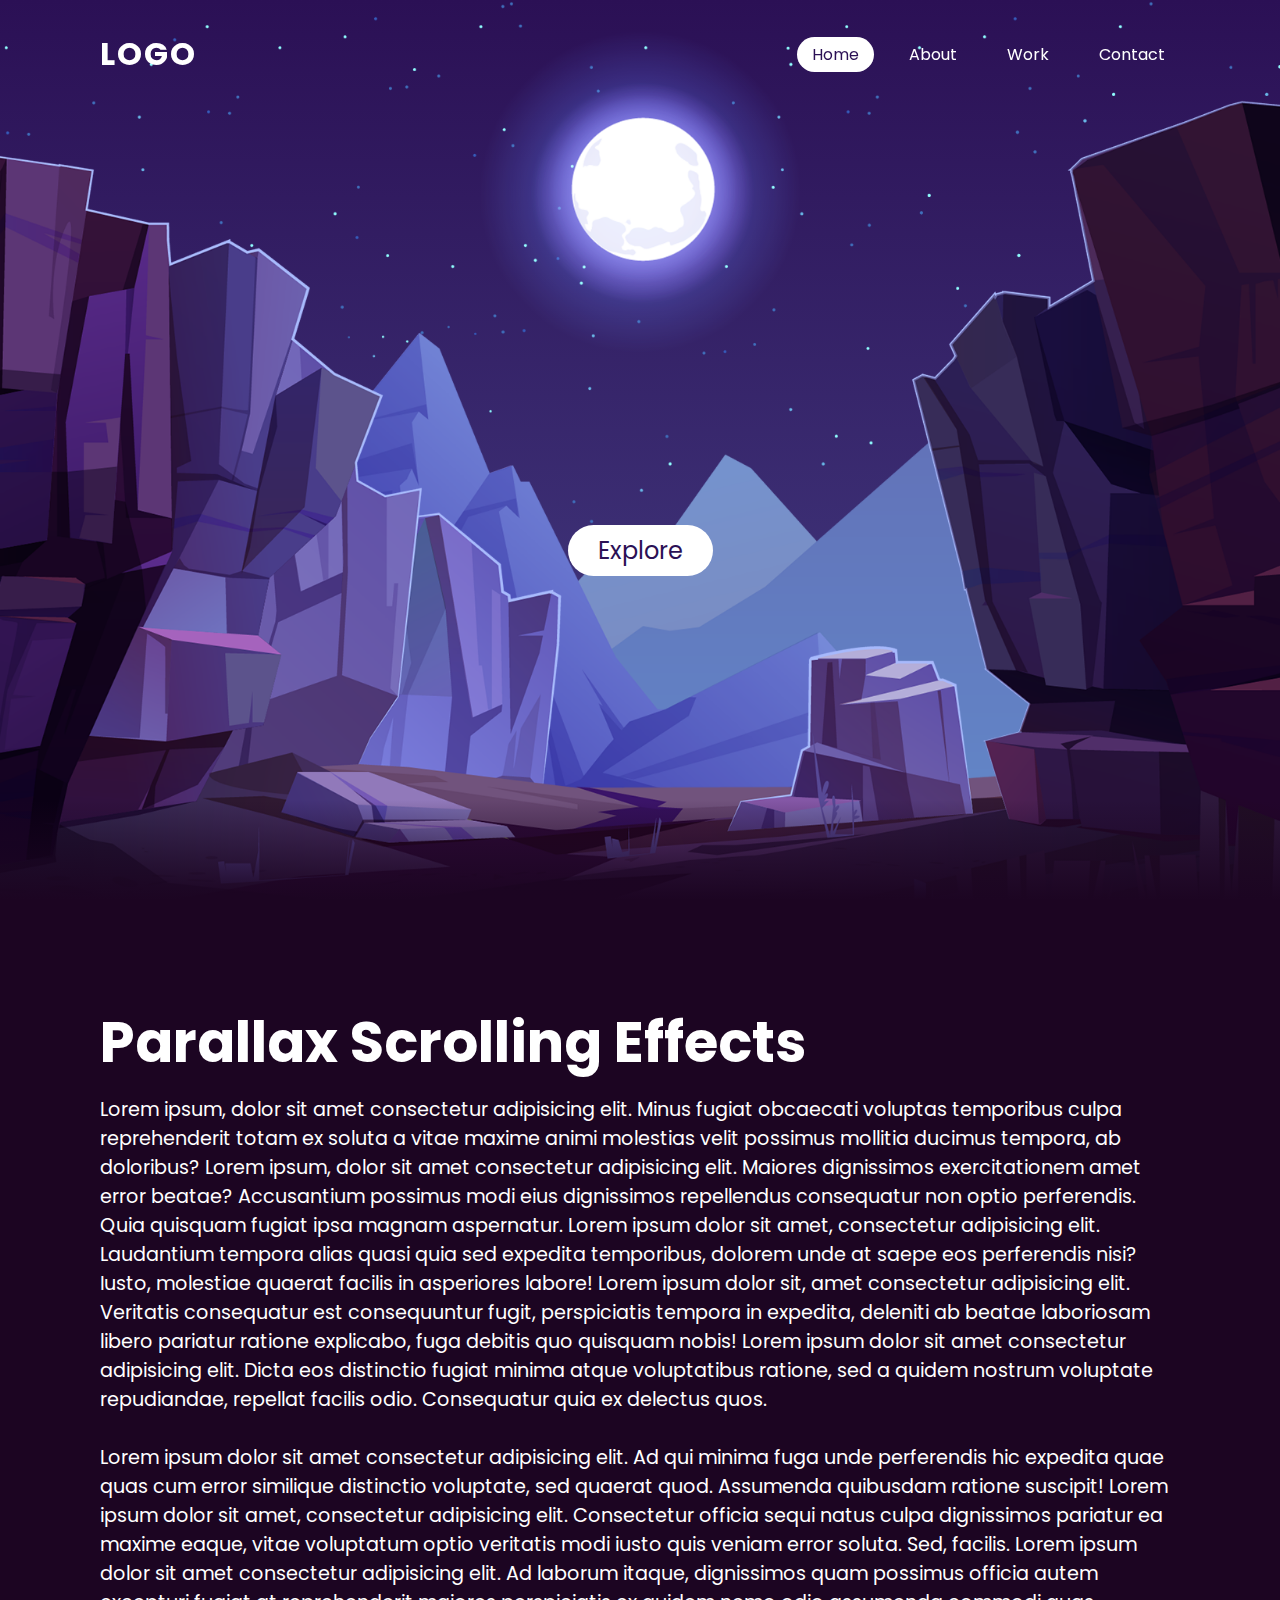
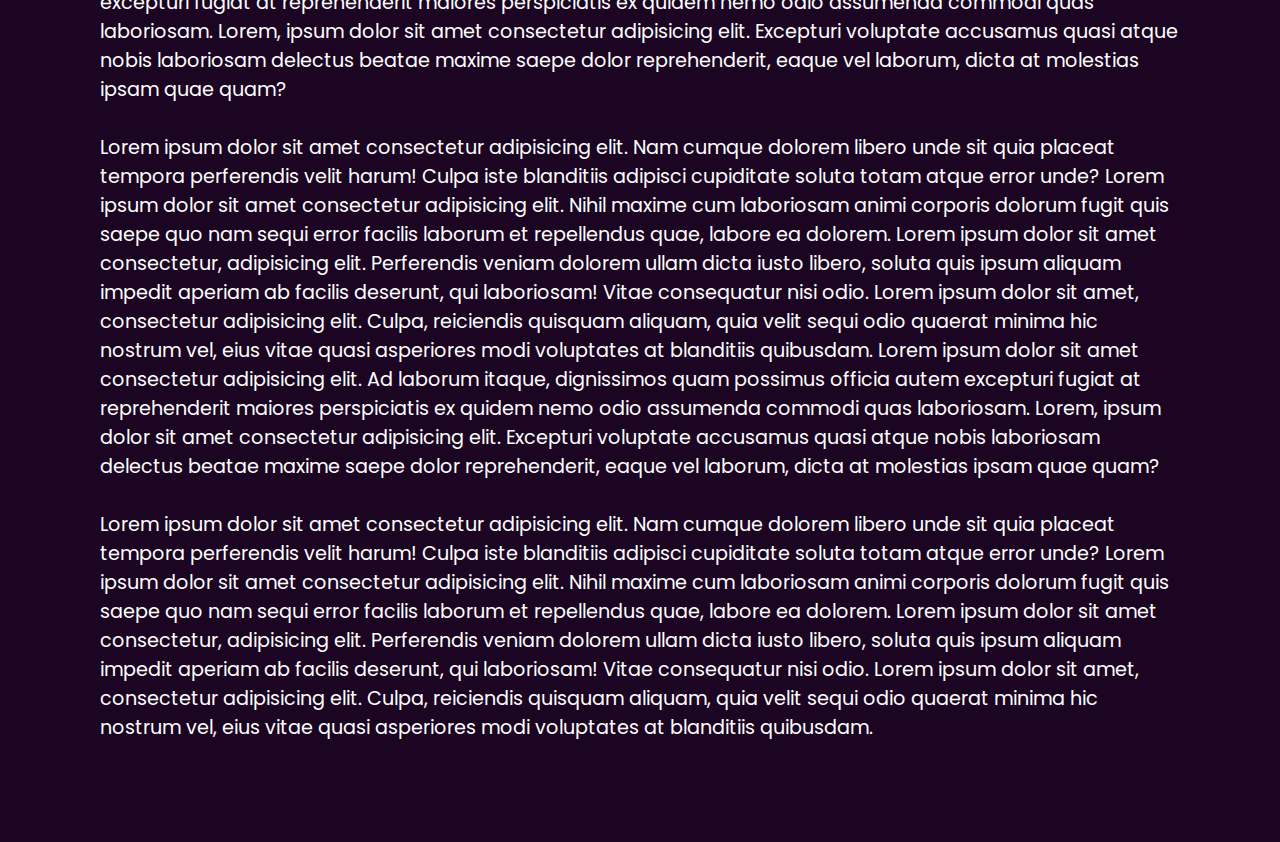
<file: index.html>
<!DOCTYPE html>
<html lang="en">
<head>
    <meta charset="UTF-8">
    <meta http-equiv="X-UA-Compatible" content="IE=edge">
    <meta name="viewport" content="width=device-width, initial-scale=1.0">
    <link rel="stylesheet" href="css/styles.css">
    <title>Document</title>
</head>
<body>
    <header>
        <a href="#" class="logo">Logo</a>
        <ul>
            <li><a href="#" class="active">Home</a></li>
            <li><a href="#">About</a></li>
            <li><a href="#">Work</a></li>
            <li><a href="#">Contact</a></li>
        </ul>
    </header>
    <section>
        <img src="img/stars.png" alt="stars" id="stars">
        <img src="img/moon.png" alt="" id="moon">
        <img src="img/mountains_behind.png" alt="" id="mountains_behind">
        <h2 id="text">Moon Light</h2>
        <a href="#sec" id="btn">Explore</a>
        <img src="img/mountains_front.png" alt="" id="mountains_front">
    </section>
    <div class="sec" id="sec">
        <h2>Parallax Scrolling Effects</h2>
        <p>Lorem ipsum, dolor sit amet consectetur adipisicing elit. Minus fugiat obcaecati voluptas temporibus culpa reprehenderit totam ex soluta a vitae maxime animi molestias velit possimus mollitia ducimus tempora, ab doloribus?
            Lorem ipsum, dolor sit amet consectetur adipisicing elit. Maiores dignissimos exercitationem amet error beatae? Accusantium possimus modi eius dignissimos repellendus consequatur non optio perferendis. Quia quisquam fugiat ipsa magnam aspernatur.
            Lorem ipsum dolor sit amet, consectetur adipisicing elit. Laudantium tempora alias quasi quia sed expedita temporibus, dolorem unde at saepe eos perferendis nisi? Iusto, molestiae quaerat facilis in asperiores labore!
            Lorem ipsum dolor sit, amet consectetur adipisicing elit. Veritatis consequatur est consequuntur fugit, perspiciatis tempora in expedita, deleniti ab beatae laboriosam libero pariatur ratione explicabo, fuga debitis quo quisquam nobis!
            Lorem ipsum dolor sit amet consectetur adipisicing elit. Dicta eos distinctio fugiat minima atque voluptatibus ratione, sed a quidem nostrum voluptate repudiandae, repellat facilis odio. Consequatur quia ex delectus quos.<br><br>
            Lorem ipsum dolor sit amet consectetur adipisicing elit. Ad qui minima fuga unde perferendis hic expedita quae quas cum error similique distinctio voluptate, sed quaerat quod. Assumenda quibusdam ratione suscipit!
            Lorem ipsum dolor sit amet, consectetur adipisicing elit. Consectetur officia sequi natus culpa dignissimos pariatur ea maxime eaque, vitae voluptatum optio veritatis modi iusto quis veniam error soluta. Sed, facilis.
            Lorem ipsum dolor sit amet consectetur adipisicing elit. Ad laborum itaque, dignissimos quam possimus officia autem excepturi fugiat at reprehenderit maiores perspiciatis ex quidem nemo odio assumenda commodi quas laboriosam.
            Lorem, ipsum dolor sit amet consectetur adipisicing elit. Excepturi voluptate accusamus quasi atque nobis laboriosam delectus beatae maxime saepe dolor reprehenderit, eaque vel laborum, dicta at molestias ipsam quae quam?<br><br>
            Lorem ipsum dolor sit amet consectetur adipisicing elit. Nam cumque dolorem libero unde sit quia placeat tempora perferendis velit harum! Culpa iste blanditiis adipisci cupiditate soluta totam atque error unde?
            Lorem ipsum dolor sit amet consectetur adipisicing elit. Nihil maxime cum laboriosam animi corporis dolorum fugit quis saepe quo nam sequi error facilis laborum et repellendus quae, labore ea dolorem.
            Lorem ipsum dolor sit amet consectetur, adipisicing elit. Perferendis veniam dolorem ullam dicta iusto libero, soluta quis ipsum aliquam impedit aperiam ab facilis deserunt, qui laboriosam! Vitae consequatur nisi odio.
            Lorem ipsum dolor sit amet, consectetur adipisicing elit. Culpa, reiciendis quisquam aliquam, quia velit sequi odio quaerat minima hic nostrum vel, eius vitae quasi asperiores modi voluptates at blanditiis quibusdam.
            Lorem ipsum dolor sit amet consectetur adipisicing elit. Ad laborum itaque, dignissimos quam possimus officia autem excepturi fugiat at reprehenderit maiores perspiciatis ex quidem nemo odio assumenda commodi quas laboriosam.
            Lorem, ipsum dolor sit amet consectetur adipisicing elit. Excepturi voluptate accusamus quasi atque nobis laboriosam delectus beatae maxime saepe dolor reprehenderit, eaque vel laborum, dicta at molestias ipsam quae quam?<br><br>
            Lorem ipsum dolor sit amet consectetur adipisicing elit. Nam cumque dolorem libero unde sit quia placeat tempora perferendis velit harum! Culpa iste blanditiis adipisci cupiditate soluta totam atque error unde?
            Lorem ipsum dolor sit amet consectetur adipisicing elit. Nihil maxime cum laboriosam animi corporis dolorum fugit quis saepe quo nam sequi error facilis laborum et repellendus quae, labore ea dolorem.
            Lorem ipsum dolor sit amet consectetur, adipisicing elit. Perferendis veniam dolorem ullam dicta iusto libero, soluta quis ipsum aliquam impedit aperiam ab facilis deserunt, qui laboriosam! Vitae consequatur nisi odio.
            Lorem ipsum dolor sit amet, consectetur adipisicing elit. Culpa, reiciendis quisquam aliquam, quia velit sequi odio quaerat minima hic nostrum vel, eius vitae quasi asperiores modi voluptates at blanditiis quibusdam.
        </p>
    </div>

    <script>
        let stars = document.getElementById('stars');
        let moon = document.getElementById('moon');
        let mountains_behind = document.getElementById('mountains_behind');
        let text = document.getElementById('text');
        let btn = document.getElementById('btn');
        let mountains_front = document.getElementById('mountains_front');
        let header = document.querySelector('header');


        window.addEventListener('scroll',function(){
            let value = window.scrollY;
            stars.style.left = value * 0.25 + 'px';
            moon.style.top = value * 1 + 'px';
            mountains_behind.style.top = value * 0.5 + 'px';
            mountains_front.style.top = value * 0 + 'px';
            text.style.marginRight = value * 2.5 + 'px';
            text.style.marginTop = value * 1.5 + 'px';
            btn.style.marginTop = value * 1.5 + 'px';
            header.style.top = value * 0.5 + 'px';
        })
    </script>
</body>
</html>
</file>
<file: css/styles.css>
@import url('https://fonts.googleapis.com/css2?family=Poppins:ital,wght@0,100;0,200;0,300;0,400;0,500;0,600;0,700;0,800;0,900;1,100&display=swap');

*{
    padding:0;
    margin:0;
    box-sizing:border-box;
    font-family: 'Poppins', sans-serif;
    scroll-behavior: smooth;
}

body{
    min-height:100vh;
    background:linear-gradient(#2b1055,#7597de);
    overflow-x:hidden;
}

header{
    position:absolute;
    top:0;
    left:0;
    width:100%;
    padding:30px 100px;
    display:flex;
    justify-content:space-between;
    align-items:center;
    z-index:10000;
}

header .logo{
    color:#fff;
    font-weight:700;
    text-decoration:none;
    font-size:2em;
    text-transform:uppercase;
    letter-spacing: 2px;
}

header ul{
    display:flex;
    justify-content:center;
    align-items:center;
}

header ul li{
    list-style:none;
    margin-left:20px;
}

header ul li a{
    text-decoration:none;
    padding:6px 15px;
    color:#fff;
    border-radius:20px;
}

header ul li a:hover,
header ul li a.active{
    background:#fff;
    color:#2b1055;
}

section{
    position:relative;
    width:100%;
    height:100vh;
    padding:100px;
    display:flex;
    justify-content:center;
    align-items:center;
    overflow:hidden;
}

section::before{
    content:'';
    position:absolute;
    bottom:0;
    width:100%;
    height:100px;
    background:linear-gradient(to top,#1c0522,transparent);
    z-index:1000;
}

section img{
    position:absolute;
    top:0;
    left:0;
    width:100%;
    height:100%;
    object-fit:cover;
    pointer-events:none;
}

section img#moon{
    mix-blend-mode: screen;
}

section img#mountains_front{
    z-index:10;
}

#text{
    position:absolute;
    color:#fff;
    white-space:nowrap;
    font-size:7.5vw;
    z-index:9;
    right:-350px;
}

#btn{
    text-decoration:none;
    display:inline-block;
    padding:8px 30px;
    border-radius:40px;
    background:#fff;
    color:#2b1055;
    font-size:1.5em;
    z-index:9;
    transform:translateY(100px);
}

.sec{
    position:relative;
    padding:100px;
    background:#1c0522;
}

.sec h2{
    font-size:3.5em;
    margin-bottom:10px;
    color:#fff;
}

.sec p{
    font-size:1.2em;
    color:#fff;
}
</file>
